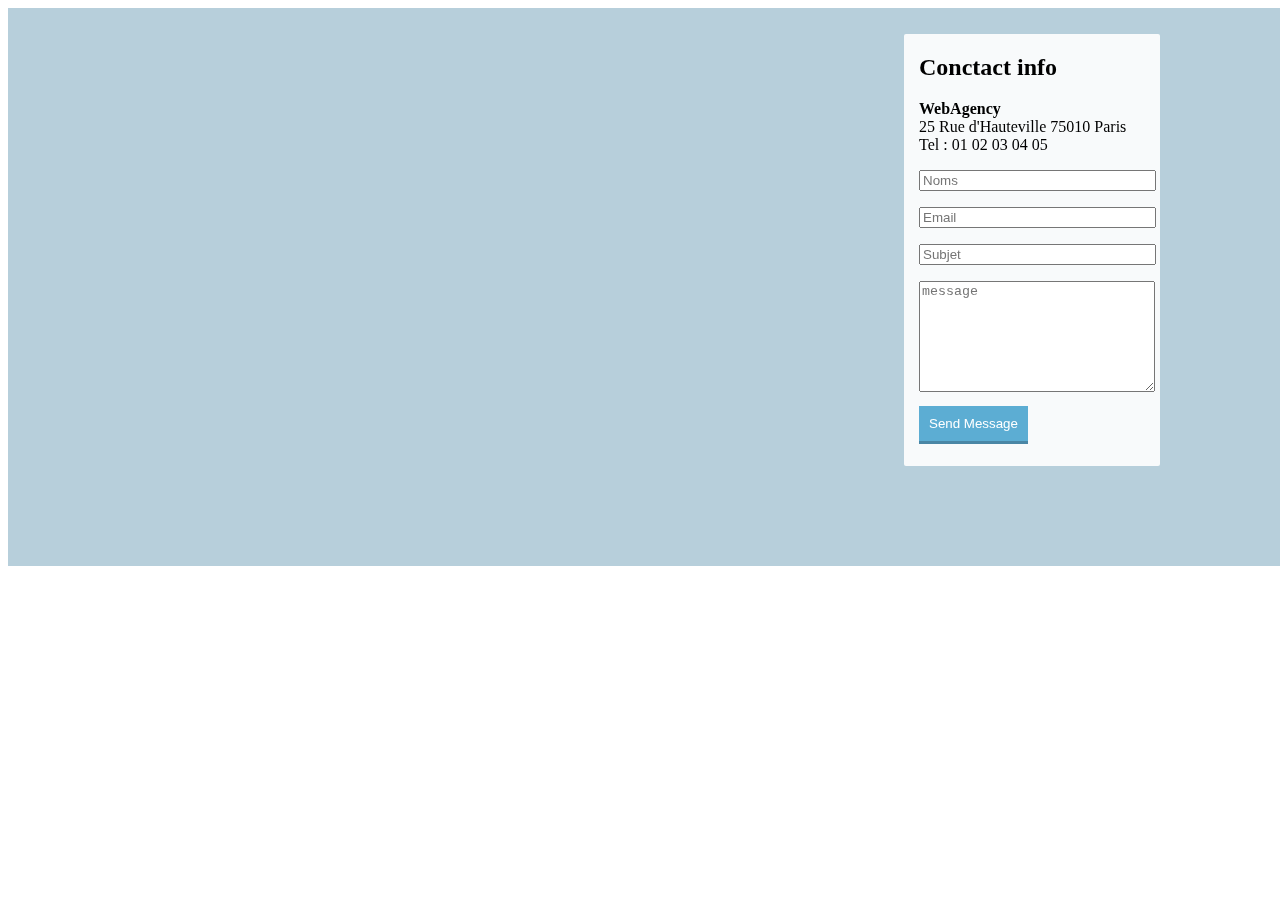
<file: Contact formulaire avec iframe google map/index.html>
<!DOCTYPE html>
<html lang="">
<head>
    <meta charset="UTF-8">
    <meta name="viewport" content="width=device-width, initial-scale=1.0">
    <link rel="stylesheet" href="style.css" media="all">
    <title>Document</title>
</head>

<body>
    <footer>
        <div id="block_contact">
            <h2>Conctact info</h2>
            <p><span>WebAgency</span> <br />
                25 Rue d'Hauteville 75010 Paris<br />
                Tel : 01 02 03 04 05</p>
            <form method="post" action="traitement.php">
                
                <p>
                <input type="text" name="noms" id="name" placeholder="Noms" required /></p>
                <p>
                <input type="email" name="email" id="email" placeholder="Email" required /></p>
                <p>
                <input type="text" name="subjet" id="Subjet" placeholder="Subjet" required /></p>
                <textarea placeholder="message" required></textarea>
                <input type="submit" value="Send Message">
            </form>
        </div>
        <div id="color_on_map"></div>
        <div>
            <iframe width="100%" height="600" src="https://maps.google.com/maps?width=100%&height=600&hl=fr&q=25%20Rue%20d'Hauteville%2075010%20Paris+(WebAgency)&ie=UTF8&t=&z=14&iwloc=B&output=embed" frameborder="0" scrolling="no" marginheight="0" marginwidth="0"><a href="https://www.mapsdirections.info/fr/creez-une-carte-google/">Créez une Carte Google</a> by <a href="https://www.mapsdirections.info/fr/">Carte de France</a></iframe></div>
   </footer>
</body>
</html>
</file>
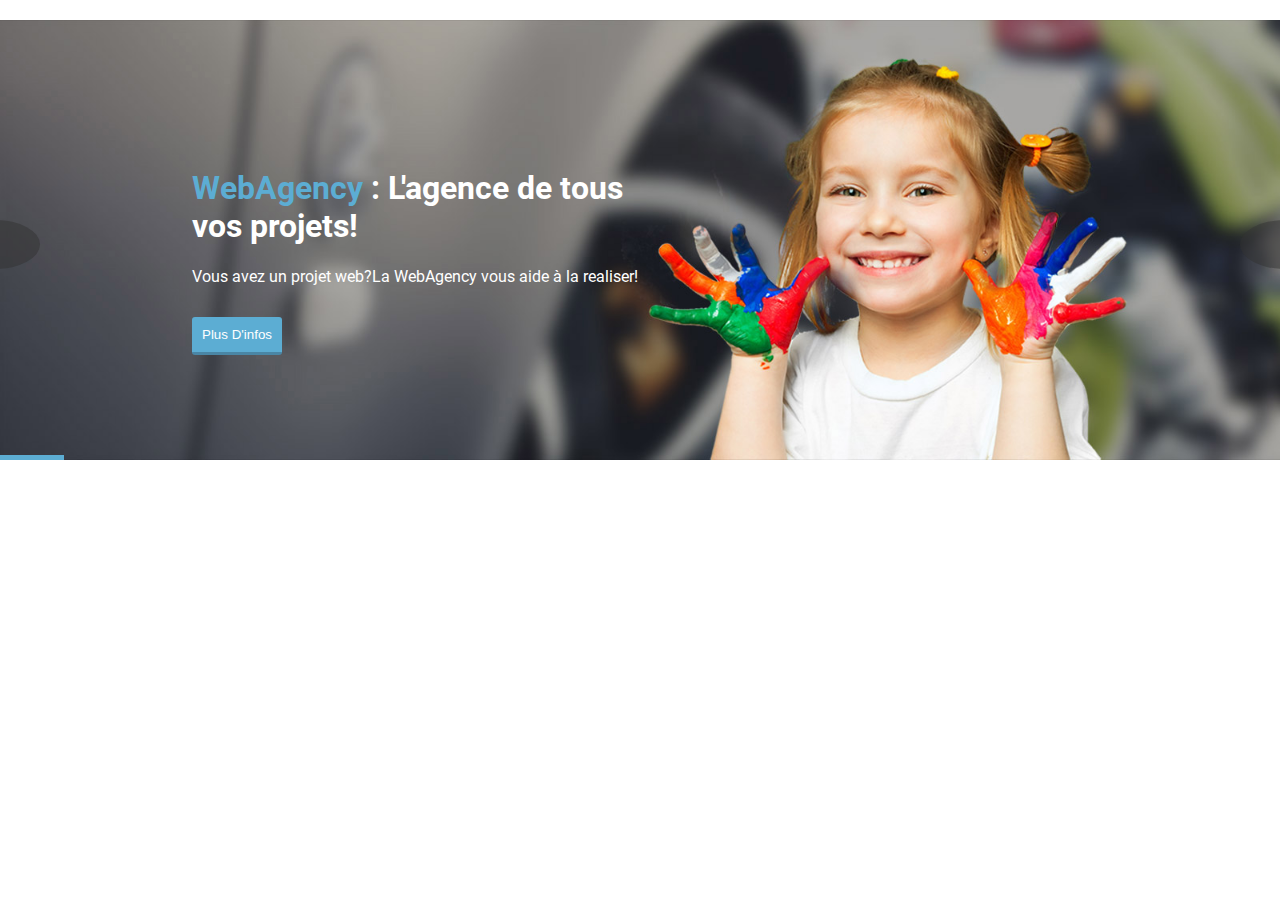
<file: Slider responsiv sans js/index.html>
<!DOCTYPE html>
<html lang="en">

<head>
    <meta charset="UTF-8">
    <meta name="viewport" content="width=device-width, initial-scale=1.0">
    <link rel="stylesheet" href="style/style.css" media="all">
    <link rel="stylesheet" href="style/font.css">
    <link rel="stylesheet" href="https://use.fontawesome.com/releases/v5.3.1/css/all.css" integrity="sha384-mzrmE5qonljUremFsqc01SB46JvROS7bZs3IO2EmfFsd15uHvIt+Y8vEf7N7fWAU" crossorigin="anonymous">
    <title>Slider</title>
</head>

<body>
    <!-- Slider -->
    <div class="slidercontainer">
        <input type="radio" name="images" id="i1" checked>
        <input type="radio" name="images" id="i2">




        <div class="slide_img" id="one">

            <img src="images/slider/bg1.jpg">

            <div id=slidertext>
                <h1><span>WebAgency</span> : L'agence de tous vos projets!</h1>
                <p>Vous avez un projet web?La WebAgency vous aide à la realiser!</p>
                <button href="#service"> Plus D'infos</button>
            </div>


            <label for="i2" class="pre"><i class="fas fa-chevron-left" title="précédent" id="precedent1"></i></label>
            <label for="i2" class="nxt"><i class="fas fa-chevron-right" title="suivant" id="suivant1"></i></label>

            <div id="loading1"></div>

        </div>
        <div class="slide_img" id="two">
            <img src="images/slider/bg2.jpg">

            <label for="i1" class="pre"><i class="fas fa-chevron-left" title="précédent" id="precedent2"></i></label>
            <label for="i1" class="nxt"><i class="fas fa-chevron-right" title="suivant" id="suivant2"></i></label>

            <div id="loading2"></div>

        </div>

    </div>
</body>

</html>
</file>
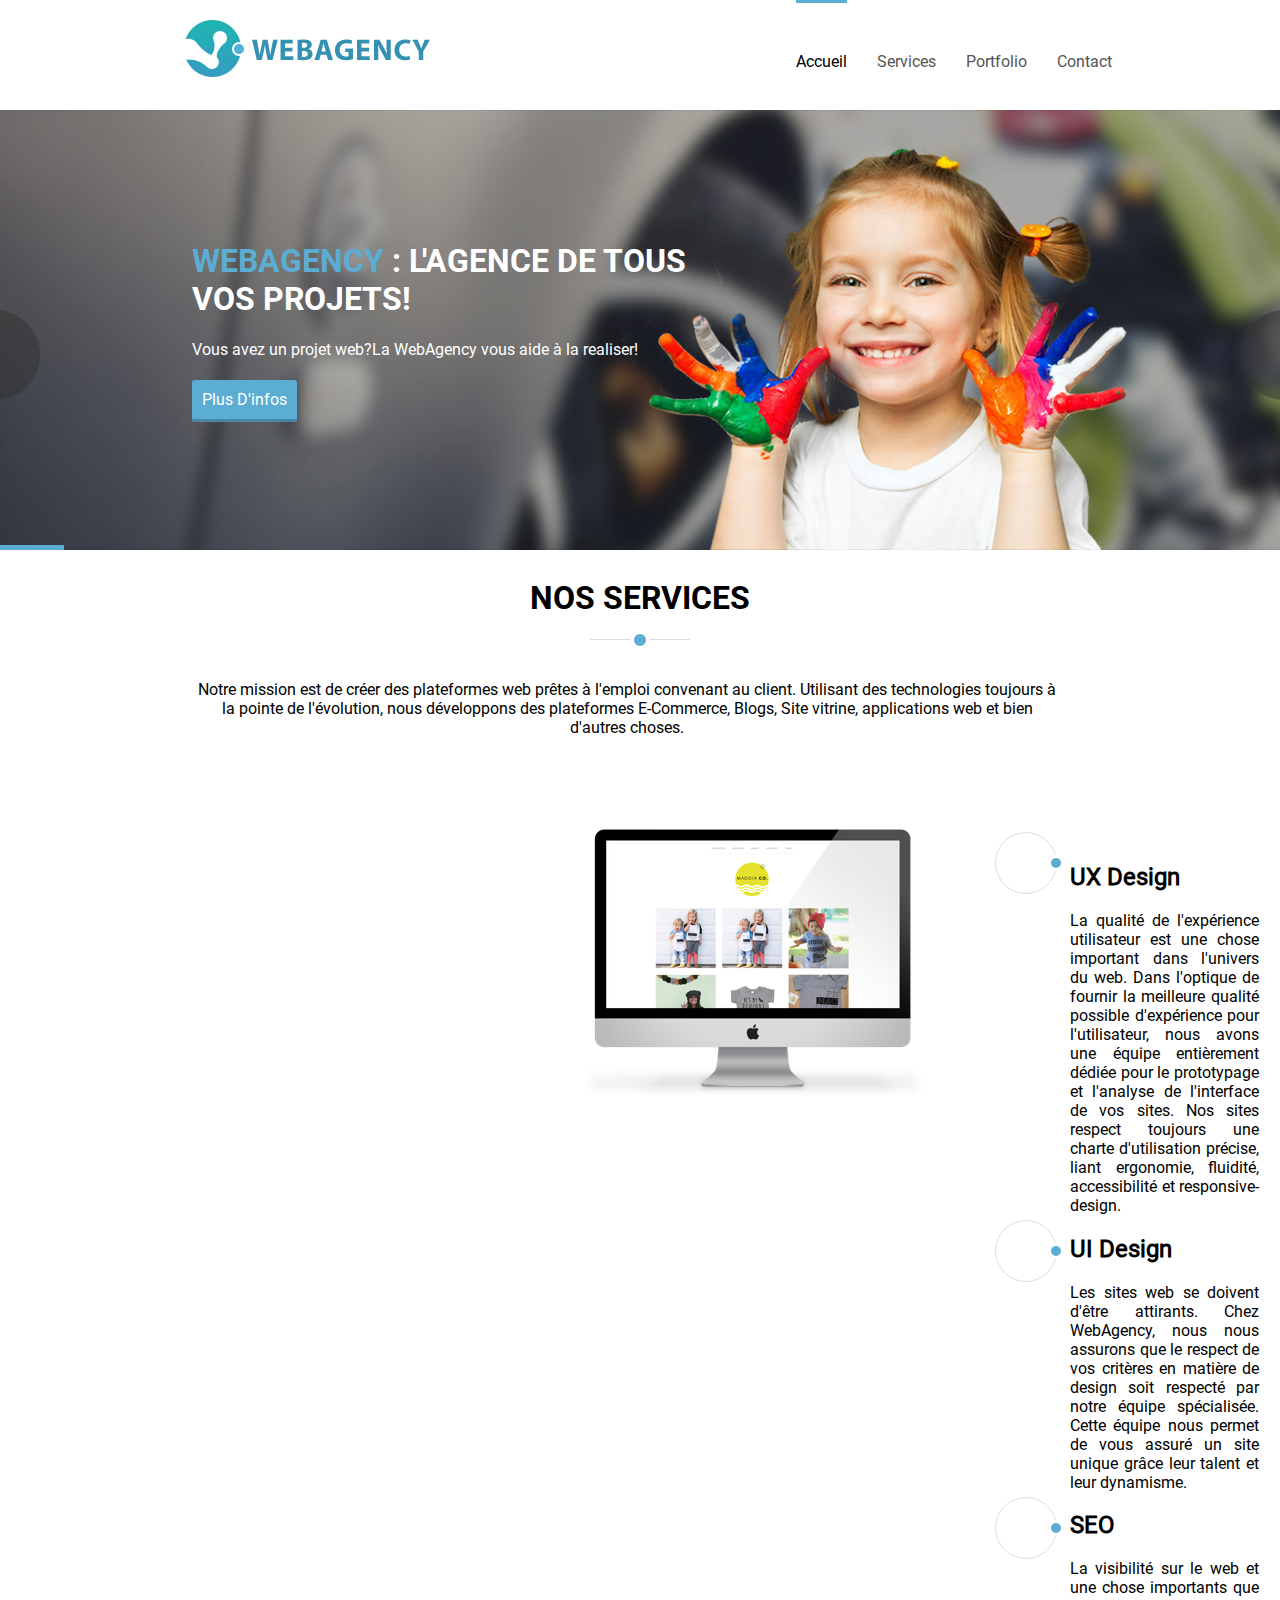
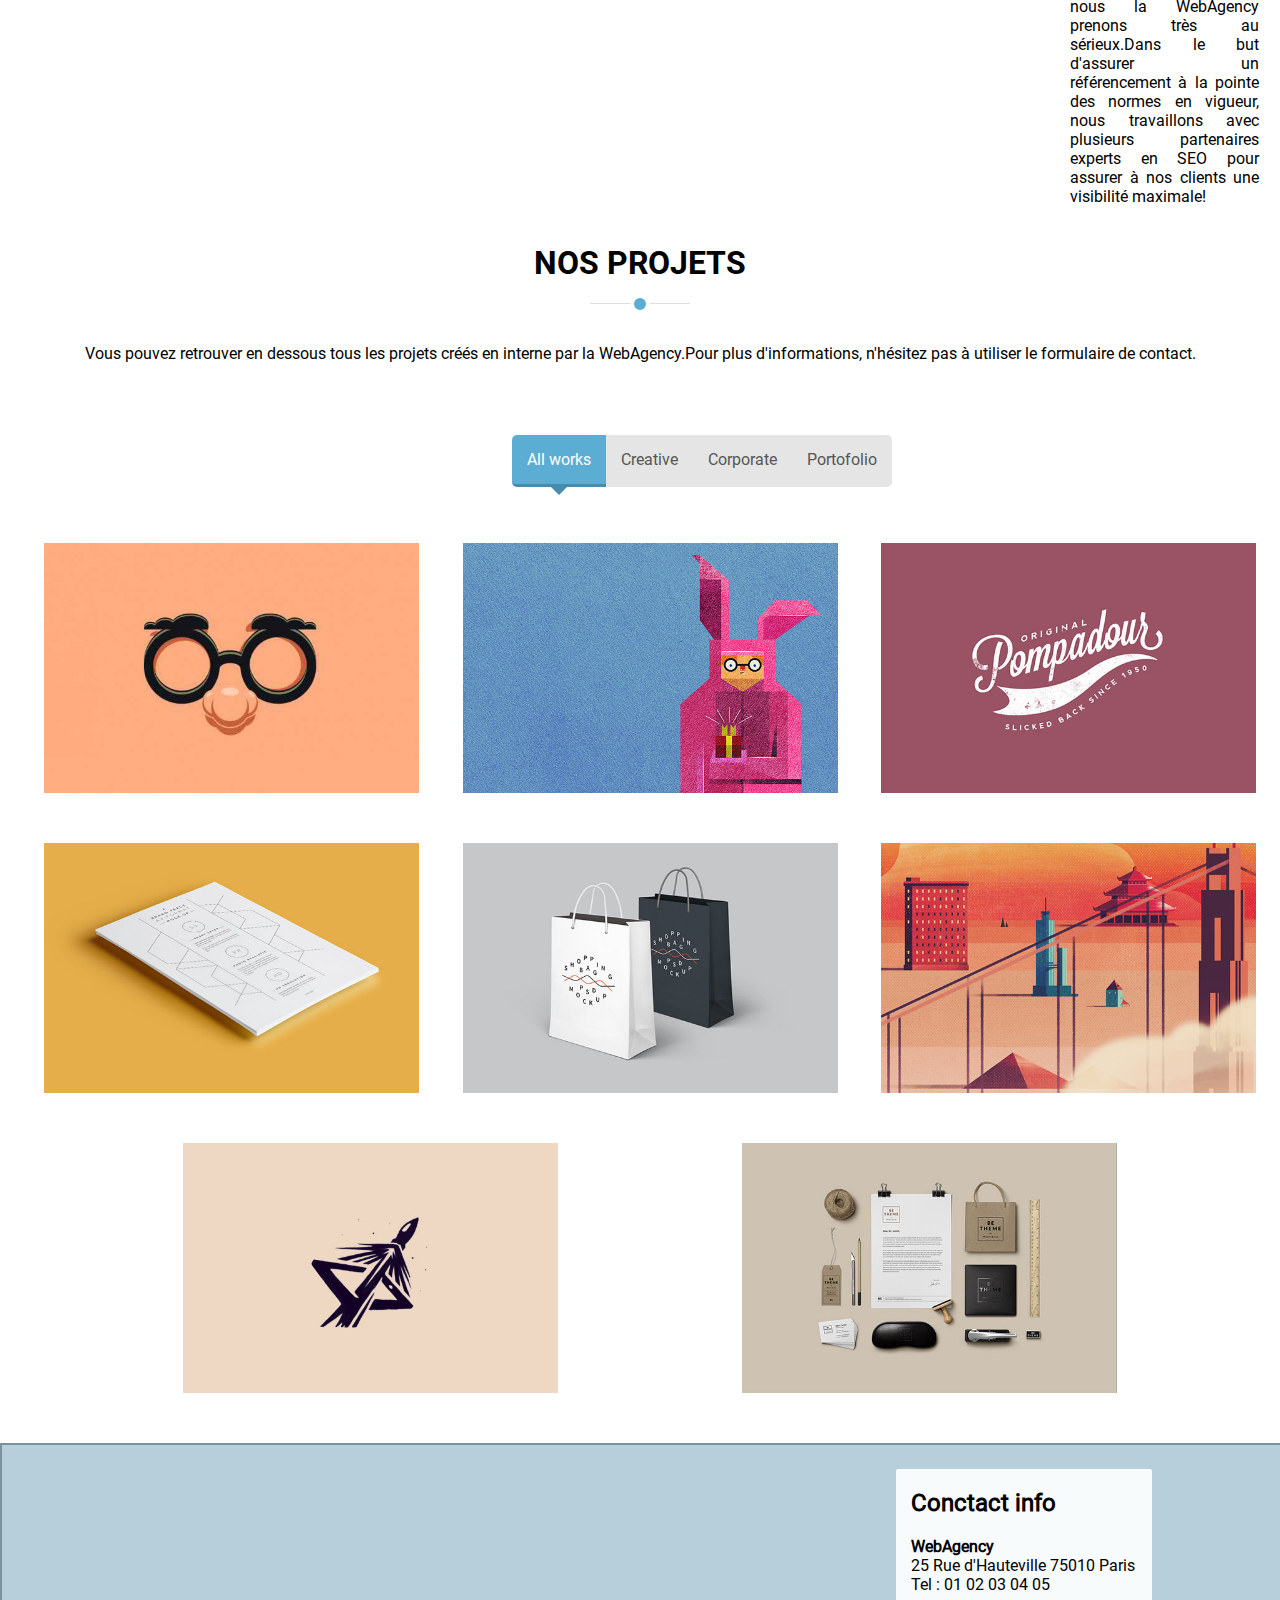
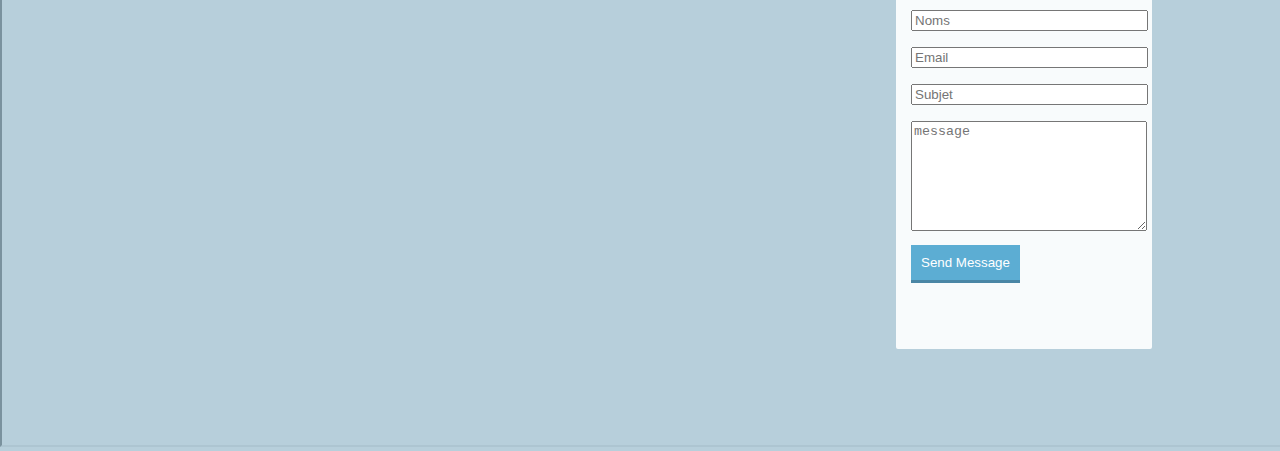
<file: template complet/index.html>
<!DOCTYPE html>
<html lang="fr">

<head>
    <meta charset="utf-8">
    <meta name="viewport" content="width=device-width, initial-scale=1.0">

    <link rel="stylesheet" href="https://use.fontawesome.com/releases/v5.3.1/css/all.css" integrity="sha384-mzrmE5qonljUremFsqc01SB46JvROS7bZs3IO2EmfFsd15uHvIt+Y8vEf7N7fWAU" crossorigin="anonymous">
    <link rel="shortcut icon" type="image/x-icon" href="images/ico/favicon.ico">
    <link rel="stylesheet" href="style/font.css">
    <link rel="stylesheet" href="style/style.css" media="all">

    <title>WebAgency</title>
</head>

<body>
    <!--En-tête -->
    <header>
        <img src="images/logo.png" alt="logo webagency">
        <nav id="navbar">

            <ul id="navlist">
                <li><a href="index.html" class="active">Accueil</a></li>
                <li><a href="#services">Services</a></li>
                <li><a href="#portfolio">Portfolio</a></li>
                <li><a href="#contact">Contact</a></li>
            </ul>
        </nav>
    </header>

    <!-- Slider -->

    <section class="slidercontainer">
        <input type="radio" name="images" id="i1" checked>
        <input type="radio" name="images" id="i2">

        <div class="slide_img" id="one">

            <img src="images/slider/bg1.jpg" alt="une petite fille avec les mains pleins de peinture ">

            <div id=slidertext>
                <h1><span>WebAgency</span> : L'agence de tous vos projets!</h1>
                <p>Vous avez un projet web?La WebAgency vous aide à la realiser!</p>
                <a href="#services"> Plus D'infos</a>
            </div>


            <label for="i2" class="pre"><i class="fas fa-chevron-left" title="précédent" id="precedent1"></i></label>
            <label for="i2" class="nxt"><i class="fas fa-chevron-right" title="suivant" id="suivant1"></i></label>

            <div id="loading1"></div>

        </div>
        <div class="slide_img" id="two">
            <img src="images/slider/bg2.jpg" alt="un enfant avec un mégaphone">

            <label for="i1" class="pre"><i class="fas fa-chevron-left " title="précédent" id="precedent2"></i></label>
            <label for="i1" class="nxt"><i class="fas fa-chevron-right" title="suivant" id="suivant2"></i></label>

            <div id="loading2"></div>

        </div>

    </section>

    <!--Service -->

    <article id="services">
        <h1>Nos Services</h1>
        <div class="rond"></div>
        <p id=servicepresentation>Notre mission est de créer des plateformes web prêtes à l'emploi convenant au client. Utilisant des technologies toujours à la pointe de l'évolution, nous développons des plateformes E-Commerce, Blogs, Site vitrine, applications web et bien d'autres choses.</p>

        <div id="blocservicetext">
            <img src="images/main-feature.png" alt="écrant d'ordinateur">
            <div id="servicetext">
               
                <i class="fas fa-chart-line fa-2x servicesicones" >
                </i>
               
                 <div class="rondtext"></div>

                <h2>UX Design</h2>

                <p>La qualité de l'expérience utilisateur est une chose important dans l'univers du web. Dans l'optique de fournir la meilleure qualité possible d'expérience pour l'utilisateur, nous avons une équipe entièrement dédiée pour le prototypage et l'analyse de l'interface de vos sites. Nos sites respect toujours une charte d'utilisation précise, liant ergonomie, fluidité, accessibilité et responsive-design.</p>

                <i class="fas fa-cubes fa-2x servicesicones" >
                </i>
                
                <div class="rondtext"></div>
                
                <h2>UI Design</h2>

                <p>Les sites web se doivent d'être attirants. Chez WebAgency, nous nous assurons que le respect de vos critères en matière de design soit respecté par notre équipe spécialisée. Cette équipe nous permet de vous assuré un site unique grâce leur talent et leur dynamisme.</p>

                <i class="fas fa-chart-pie fa-2x servicesicones" >
                </i>
                
                <div class="rondtext"></div>
                
                <h2>SEO</h2>

                <p>La visibilité sur le web et une chose importants que nous la WebAgency prenons très au sérieux.Dans le but d'assurer un référencement à la pointe des normes en vigueur, nous travaillons avec plusieurs partenaires experts en SEO pour assurer à nos clients une visibilité maximale!</p>
            </div>
        </div>
    </article>

    <!-- Nos Projets-->

    <section id="block_nos_projets">
        <div>
            <h1 id="portfolio">Nos Projets</h1>
            <div class="rond"></div>
            <p id="nos_projet_text">Vous pouvez retrouver en dessous tous les projets créés en interne par la WebAgency.Pour plus d'informations, n'hésitez pas à utiliser le formulaire de contact.</p>
            <div id="container_menu_portfolio">
                <div id="portfolio_menu">
                    <ul>
                        <li>All works</li>
                        <li>Creative
                        </li>
                        <li>Corporate</li>
                        <li>Portofolio
                        </li>
                    </ul>
                </div>
            </div>
            <div id="imgprojets">
                <article>
                    <img src="images/portfolio/01.jpg" alt="logo de Potter Optik" class="portfolio_img">
                    <div class="overlay_projet_info">
                        <div class="icone_projet_info"><i class="far fa-eye"></i></div>
                        <div class="legend">
                            <h3>Potter Optik</h3>
                            <p>Site vitrine d'un commerce d'opticien</p>
                        </div>
                    </div>
                </article>

                <article>
                    <img src="images/portfolio/02.jpg" alt="logo de rose lapin" class="portfolio_img">
                    <div class="overlay_projet_info">
                        <div class="icone_projet_info"><i class="far fa-eye"></i></div>
                        <div class="legend">
                            <h3>Rose Lapin</h3>
                            <p> Spécialiste événementiel de pâque</p>
                        </div>
                    </div>

                </article>

                <article>
                    <img src="images/portfolio/03.jpg" alt="logo de pompadour coiffure" class="portfolio_img">
                    <div class="overlay_projet_info">
                        <div class="icone_projet_info"><i class="far fa-eye"></i></div>
                        <div class="legend">
                            <h3>Pompadour Coiffure</h3>
                            <p>Site vitrine d'un salon de coiffure</p>
                        </div>
                    </div>
                </article>

                <article>
                    <img src="images/portfolio/04.jpg" alt="logo d'Architecte adventure" class="portfolio_img">
                    <div class="overlay_projet_info">
                        <div class="icone_projet_info"><i class="far fa-eye"></i></div>
                        <div class="legend">
                            <h3>Architecte adventure</h3>
                            <p>Un blog d'architecte qui partage son univers </p>
                        </div>
                    </div>
                </article>

                <article>
                    <img src="images/portfolio/05.jpg" alt="logo de verted" class="portfolio_img">
                    <div class="overlay_projet_info">
                        <div class="icone_projet_info"><i class="far fa-eye"></i></div>
                        <div class="legend">
                            <h3>Verted</h3>
                            <p>E-commerce de vente et achat de vêtement </p>
                        </div>
                    </div>
                </article>

                <article>
                    <img src="images/portfolio/06.jpg" alt="logo de jojodada graphiste" class="portfolio_img">
                    <div class="overlay_projet_info">
                        <div class="icone_projet_info"><i class="far fa-eye"></i></div>
                        <div class="legend">
                            <h3>Jojodada graphiste</h3>
                            <p>Portfolio d'un graphiste</p>
                        </div>
                    </div>
                </article>

                <article>
                    <img src="images/portfolio/07.jpg" alt="logo de rocket boy" class="portfolio_img">
                    <div class="overlay_projet_info">
                        <div class="icone_projet_info"><i class="far fa-eye"></i></div>
                        <div class="legend">
                            <h3>Rocket Boy</h3>
                            <p>Site d'actualité d'Aerospatiale</p>
                        </div>
                    </div>
                </article>

                <article>
                    <img src="images/portfolio/08.jpg" alt="logo de FourniturePlus" class="portfolio_img">
                    <div class="overlay_projet_info">
                        <div class="icone_projet_info"><i class="far fa-eye"></i></div>
                        <div class="legend">
                            <h3>FourniturePlus</h3>
                            <p>e-commerce de papeterie </p>
                        </div>
                    </div>
                </article>

            </div>
        </div>

    </section>

    <!-- Contact info-->
    <footer id="contact">
        <div id="block_contact">
            <h2>Conctact info</h2>
            <p><span>WebAgency</span> <br />
                25 Rue d'Hauteville 75010 Paris<br />
                Tel : 01 02 03 04 05</p>
            <form method="post" action="traitement.php">

                <p>
                    <input type="text" name="noms" id="name" placeholder="Noms" required /></p>
                <p>
                    <input type="email" name="email" id="email" placeholder="Email" required /></p>
                <p>
                    <input type="text" name="subjet" id="Subjet" placeholder="Subjet" required /></p>
                <textarea placeholder="message" required></textarea>
                <input type="submit" value="Send Message">
            </form>
        </div>
        <div id="color_on_map"></div>
        <div>
            <iframe src="https://maps.google.com/maps?&hl=fr&q=25%20Rue%20d'Hauteville%2075010%20Paris+(WebAgency)&ie=UTF8&t=&z=14&iwloc=B&output=embed">

            </iframe></div>
    </footer>



</body>

</html>
</file>
<file: Contact formulaire avec iframe google map/style.css>
#block_contact {
    position: absolute;
    border-radius: 2px;
    margin-left: 70%;
    margin-top: 2%;
    background-color: rgba(255, 255, 255, 0.9);
    width: 20%;
    height: 48%;
    z-index: 3;
}

#block_contact h2 {
    margin-left: 15px;
}

#block_contact span {
    font-weight: bold;
}

#block_contact p {
    margin-left: 15px;
}

p input {
    width: 95%;
}

textarea {
    margin-left: 15px;
    width: 90%;
    padding-bottom: 30%;
}

input[ type="submit"] {
    margin-top: 10px;
    margin-left: 15px;
    border: none;
    background-color: #5CADD3;
    border-bottom: 3px solid #4A86A5;
    color: white;
    padding: 10px;
    transition: 0, 2s;
}

input[type="submit"]:hover
{   
    border-bottom: 4px solid #4A86A5;
        transform: scale(1.1);
}

input[type="submit"]:active
{
    border-bottom: 2px solid #4A86A5;
    transform: scale(0.98);
}

#color_on_map {
    position: absolute;
    background-color: rgba(74, 134, 165, 0.4);
    width: 100%;
    height: 62%;
    z-index: 2;

}


@media all and (max-device-width: 480px)
{
    #block_contact {
    position: absolute;
    border-radius: 2px;
    margin-left: 10%;
    margin-top: 6%;
    background-color: white;
    width: 70%;
    height: 450px;
    }
    
        #color_on_map {
        position: absolute;
        background-color: rgba(74, 134, 165, 0.2);
        width: 100%;
        height: 600px;
    }

  

    input[type="submit"]:hover {
        border-bottom: 3px solid #4A86A5;
        transform: scale(1);
    }

    input[type="submit"]:active {
        border-bottom: 2px solid #4A86A5;
        transform: scale(0.99);
    }
}
</file>
<file: Slider responsiv sans js/style/style.css>
html,
body {
    width: 100%;
    height: 100%;
    margin: 0;
    font-family: 'roboto', sans-serif;
}

h1 {
    font-family: 'roboto-bold', sans-serif;
}

a:link {
    text-decoration: none;
    color: black;
}

/*Slider*/

.slidercontainer {
    margin: 0 auto;
    margin-top: 20px;
    position: relative;
    width: 100%;
    height: 0;
}

.slide_img {
    position: absolute;
    width: 100%;
    height: 100;
    overflow: hidden;
}

.slide_img img {
    width: 100%;
}

#i1,
#i2 {
    display: none;
}

.pre,
.nxt {
    width: 90px;
    height: 49px;
    position: absolute;
    border-radius: 50%;
    top: 45%;
    background: rgba(50, 50, 50, 0.5);
    z-index: 99;
    cursor: pointer;
}

.fas {
    color: white;
}

#suivant1,
#suivant2 {
    padding-top: 20%;
    padding-left: 15%;
}

#precedent1,
#precedent2 {
    padding-top: 20%;
    padding-left: 75%;
}

.pre {
    left: -50px;
}

.nxt {
    right: -50px;
}

.nav {
    width: 100%;
    height: 11px;
    bottom: 12%;
    position: absolute;
    text-align: center;
    z-index: 99;
}

.slide_img {
    z-index: -1;
}

#i1:checked ~ #one,
#i2:checked ~ #two {
    z-index: 9;
}


@media all and (max-device-width: 480px) {
    .slide_img {
        position: absolute;
        width: 100%;
        height: 100;
    }

    .slide_img img {
        width: 100%;
    }

    #i1,
    #i2 {
        display: none;
    }

    .pre,
    .nxt {
        width: 12%;
        height: 96%;
        position: absolute;
        top: 0;
        background: rgba(88, 88, 88, 0.4);
        z-index: 99;
        cursor: pointer;
        border-radius: 0;
    }

    .pre {
        left: 0;
    }

    .nxt {
        right: 0;
    }

    .nav {
        width: 100%;
        height: 11px;
        bottom: 12%;
        position: absolute;
        text-align: center;
        z-index: 99;
    }

    .slide_img {
        z-index: -1;
    }

    #i1:checked ~ #one,
    #i2:checked ~ #two {
        z-index: 9;
    }

    .fas {
        color: white;
        overflow: hidden;
    }

    #suivant1,
    #suivant2 {
        padding-top: 150%;
        padding-left: 35%;

    }

    #precedent1,
    #precedent2 {
        padding-top: 150%;
        padding-left: 55%;
    }

}


/*text slider*/

#slidertext {
    position: absolute;
    z-index: 9;
    top: 0;
    margin-top: 10%;
    margin-left: 15%;
    color: white;
}

#slidertext span {
    color: #5CADD3;
}

#slidertext h1 {
    width: 75%;
    font-size: 2.5vw;
}

button {
    color: #ffff;
    background-color: #5CADD3;
    border: none;
    padding: 10px;
    border-radius: 3px;
    border-bottom: 3px solid #4A86A5;
    position: relative;
    cursor: pointer;
    outline: none;
    top: 15px;
    transition: 0, 2s;
}

button:hover {
    border-bottom: 4px solid #4A86A5;
    transform: scale(1.1);
}

button:active {
    border-bottom: 2px solid #4A86A5;
    transform: scale(0.98);
}

#loading1 {
    width: 5%;
    height: 5px;
    background-color: #5CADD3;
    position: absolute;
    bottom: 4px;
    z-index: 99;
}

#loading2 {
    width: 5%;
    height: 5px;
    background-color: #5CADD3;
    position: absolute;
    bottom: 4px;
    left: 5%;
    z-index: 99;
}

@media all and (max-device-width: 480px) {

    #slidertext h1 {
        font-size: 1.2em;
        margin: 0;
        margin-top: -20px;
        margin-left: -20px;
        width: 100%;
    }

    #slidertext p {
        display: none;
    }

    button {
        padding: 8px;
        font-size: 0.8em;
    }


    button:active {
        border-bottom: 2px solid #4A86A5;
        transform: scale(0.99);
    }
}
</file>
<file: Slider responsiv sans js/style/font.css>
@font-face {
    font-family: 'Roboto';
    src: url('../fonts/Roboto-Regular.ttf') format('truetype');
    font-weight: normal;
    font-style: normal;
}

@font-face {
    font-family: 'Roboto-Bold';
    src: url('../fonts/Roboto-Bold.ttf') format('truetype');
    font-weight: bold;
    font-style: normal;
}
</file>
<file: template complet/style/font.css>
@font-face {
    font-family: 'Roboto';
    src: url('../fonts/Roboto-Regular.ttf') format('truetype');
    font-weight: normal;
    font-style: normal;
}

@font-face {
    font-family: 'Roboto-Bold';
    src: url('../fonts/Roboto-Bold.ttf') format('truetype');
    font-weight: bold;
    font-style: normal;
}
</file>
<file: template complet/style/style.css>
/* ----------------------------------------SOMMRAIRE--------------------------------------------------------*

-CSS Maquette (style global) 

-Header 

-Button nav 

-Slider 

-text slider 

-circle 

-service 

-block service text 

-service text 

-icone and circle 

-portfolio 

-Menu portfolio

-image portfolio 

-overlay_image_portfolio 

-info_in_overlay_portfolio 

-footer

--------------------------------------------------------------------------------------------------------------*/


/*------------------------------------------------css maquette -------------------------------------------------*/

html,
body {
    width: 100%;
    height: 100%;
    margin: 0;
    font-family: 'roboto', sans-serif;
    box-sizing: border-box;
}

h1 {
    font-family: 'roboto-bold', sans-serif;
    text-transform: uppercase;
}

a:link {
    text-decoration: none;
    color: black;
}

/*----------------------------------------header (navbar)-------------------------------------------------------*/

header {
    z-index: 100;
    display: flex;
    justify-content: space-around;
    flex-wrap: wrap;
    background-color: rgb(255, 255, 255);
    position: fixed;
    left: 0;
    top: 0;
    width: 100%;
    padding: 20px;

}

header img
{
    height: 100%;
}

#navbar ul {
    display: flex;
    list-style-type: none;
}

#navbar ul li {

    margin-top: 16px;
    margin-right: 30px;
    color: #555;
}



@media all and (max-device-width: 480px) {
    header {
        margin-left: -40px;
    }

    header img {
        height: 100%;
        margin-right: -0%;
    }

    #navbar ul {

        margin: 0;
        text-align: center;
        width: 100%;
        padding-left: 0;
        margin-left: 20px;

    }

    #navbar ul li {
        margin-right: 15px;
        margin-top: 10px;

    }

}

/*------------------------------------button nav active and hover-----------------------------------------------*/
#navbar a {
    border-top: 3px solid transparent;
    padding-top: 49px;
    width: 60px;
    color: #555;
    font-size: 1em;
}


#navbar a:hover {
    border-top: 3px solid;
    border-top-color: #5CADD3;
    padding-top: 49px;
    width: 60px;
    color: #000;
}

#navbar a.active {
    border-top: 3px solid;
    border-top-color: #5CADD3;
    padding-top: 49px;
    width: 60px;
    color: black;
}

@media all and (max-device-width: 480px) {

    #navbar a {

        border-top: none;

    }

    #navbar a.active {
        border-top: none;


    }

    #navbar a:hover {
        border-top: none;
    }
}


/*------------------------------------------------Slider-+------------------------------------------------------*/

.slidercontainer {
    margin: 0 auto;
    margin-top: 110px;
    position: relative;
    width: 100%;
    height: 0;
}

.slide_img {
    position: absolute;
    width: 100%;

    overflow: hidden;
}

.slide_img img {
    width: 100%;
}

#i1,
#i2 {
    display: none;
}

.pre,
.nxt {
    width: 90px;
    height: 90px;
    position: absolute;
    border-radius: 50%;
    top: 45%;
    background: rgba(50, 50, 50, 0.5);
    z-index: 99;
    cursor: pointer;
}

.fas {
    color: white;
}

#suivant1,
#suivant2 {
    padding-top: 37%;
    padding-left: 15%;
}

#precedent1,
#precedent2 {
    padding-top: 37%;
    padding-left: 75%;
}

.pre {
    left: -50px;
}

.nxt {
    right: -50px;
}

.nav {
    width: 100%;
    height: 11px;
    bottom: 12%;
    position: absolute;
    text-align: center;
    z-index: 99;
}

.slide_img {
    z-index: -1;
}

#i1:checked ~ #one,
#i2:checked ~ #two {
    z-index: 9;
}


@media all and (max-device-width: 480px) {
    .slide_img {
        position: absolute;
        width: 100%;
    }

    .slide_img img {
        width: 100%;
    }

    #i1,
    #i2 {
        display: none;
    }

    .pre,
    .nxt {
        width: 12%;
        height: 96%;
        position: absolute;
        top: 0;
        background: rgba(88, 88, 88, 0.4);
        z-index: 99;
        cursor: pointer;
        border-radius: 0;
    }

    .pre {
        left: 0;
    }

    .nxt {
        right: 0;
    }

    .nav {
        width: 100%;
        height: 11px;
        bottom: 12%;
        position: absolute;
        text-align: center;
        z-index: 99;
    }

    .slide_img {
        z-index: -1;
    }

    #i1:checked ~ #one,
    #i2:checked ~ #two {
        z-index: 9;
    }

    .fas {
        color: white;
        overflow: hidden;
    }

    #suivant1,
    #suivant2 {
        padding-top: 150%;
        padding-left: 35%;

    }

    #precedent1,
    #precedent2 {
        padding-top: 150%;
        padding-left: 55%;
    }

}


/*---------------------------------------------------text slider------------------------------------------------*/

#slidertext {
    position: absolute;
    z-index: 9;
    top: 0;
    top: 25%;
    left: 15%;
    color: white;
}

#slidertext span {
    color: #5CADD3;
}

#slidertext h1 {
    width: 75%;
    font-size: 2.5vw;
}

#slidertext a {
    color: #fff;
    background-color: #5CADD3;
    border: none;
    padding: 10px;
    border-radius: 3px;
    border-bottom: 3px solid #4A86A5;
    position: relative;
    cursor: pointer;
    outline: none;
    top: 15px;
}



#loading1 {
    width: 5%;
    height: 5px;
    background-color: #5CADD3;
    position: absolute;
    bottom: 4px;
    z-index: 99;
}

#loading2 {
    width: 5%;
    height: 5px;
    background-color: #5CADD3;
    position: absolute;
    bottom: 4px;
    left: 5%;
    z-index: 99;
}

@media all and (max-device-width: 480px) {

    #slidertext {
        top: 10%;
    }

    #slidertext h1 {
        font-size: 1.1em;
        margin: 0;
        margin-top: 60px;
        margin-left: -20px;
        width: 80%;
    }

    #slidertext p {
        display: none;
    }

    #slidertext a {
        display: none;
    }


}


/*----------------------------------------------------circle----------------------------------------------------*/

.rond {
    width: 100px;
    border: none;
    border-top: 1px solid #ddd;
    text-align: center;
    margin: 8px auto;
    overflow: visible;
}

.rond:after {
    content: "";
    display: inline-block;
    height: 12px;
    width: 12px;
    border: 4px solid #fff;
    position: relative;
    transform: translateY(-50%);
    border-radius: 50%;
    background-color: #5cadd3;

}

/*-----------------------------------------------Service--------------------------------------------------------*/

#services {
    text-align: center;
    padding-top: 35%;
}

#service p {
    text-align: center;
    width: 75%;
    margin: 1% auto;
}

/*--------------------------------------------- blockservice text------------------------------------------------*/


#blocservicetext {
    display: flex;

}

#blocservicetext img {
    width: 510px;
    height: 319px;
    margin-top: 50px;
    margin-left: 500px;
}

@media all and (max-width: 1024px) {
    #blocservicetext img {
        margin-left: 10px;
    }

}

@media all and (max-device-width: 480px) {
    #blocservicetext {
        display: flex;
        flex-direction: column;
    }

    #blocservicetext img {
        display: flex;
        align-self: center;
        margin: 0;
        width: 300px;
        height: 209px;

    }
}


/*-----------------------------------------------service text---------------------------------------------------*/

#servicetext {
    margin-top: 90px;
}

#servicetext h2,
#servicetext p {
    display: flex;
    margin-left: 60px;
}



#servicetext p {
    width: 70%;
    text-align: justify;
}

#servicepresentation {
    margin-left: 15%;
    width: 68%;
}

@media all and (max-device-width: 480px) {
    #servicetext {
        margin: 0;
    }

    #servicetext h2 {
        margin-left: 30vw
    }
}

/*----------------------------------------------Icone and circle------------------------------------------------*/
.servicesicones {
    display: block;
    position: absolute;
    margin-top: 55px;
    /* marge pour pas cherche en top */
    color: #5CADD3;
}


.rondtext {
    align-self: center;
    border: 1px solid #ddd;
    height: 60px;
    width: 60px;
    border-radius: 50%;
    position: absolute;
    margin-top: 40px;
    left: 995px;
}

.rondtext:after {
    content: "";
    height: 10px;
    width: 10px;
    border: 3px solid #fff;
    border-radius: 50%;
    background-color: #5CADD3;
    position: absolute;
    top: 30px;
    left: 52px;
    transform: translateY(-50%);

}
@media all and (max-width:1024px)
{
    .rondtext{
        margin-top: 40px;
        left: 505px;
    }
}
@media all and (max-device-width: 480px) {
    .servicesicones {
        margin-left: 2vw;
        margin-top: 15px;
    }

    .rondtext {
        margin-top: 5px;
        left: 0;
    height: 50px;
    width: 50px;
    }
    
    .rondtext:after
    {
        top: 25px;
        left: 42px;
    }
}

/*----------------------------------------------Portfolio-------------------------------------------------------*/

#block_nos_projets {
    text-align: center;

}

/*--------------------------------------------------Menu Portfolio --------------------------------------------*/

#container_menu_portfolio {
    display: flex;
    margin-left: 40%;

}

#portfolio_menu {
    font-family: 'roboto', sans-serif;
    padding: 40px 0;
    color: #555;
}

#portfolio_menu ul {
    display: flex;
    justify-content: center;
    padding: 0;
}

#portfolio_menu li {
    list-style: none;
    background-color: #E5E5E5;
    padding: 15px;
    cursor: pointer;
    border-bottom: 3px solid transparent;
    position: relative;
}

#portfolio_menu li:first-child {
    border-radius: 5px 0 0 5px;
    border-bottom: 3px solid #468CAD;
    background-color: #5CADD3;
    color: #fff;
}

#portfolio_menu li:after {
    content: "";
    border-style: solid;
    border-width: 8px 8px 0 8px;
    border-color: #468CAD transparent transparent transparent;
    position: absolute;
    bottom: -11px;
    left: 50%;
    transform: translateX(-50%);
    visibility: hidden;
}

#portfolio_menu li:first-child:after {
    visibility: visible;
}

#portfolio_menu li:hover {
    border-bottom: 3px solid #468CAD;
    background-color: #5CADD3;
    color: #fff;
}

#portfolio_menu li:hover:after {
    visibility: visible;
}

#portfolio_menu li:last-child {
    border-radius: 0 5px 5px 0;
}

@media all and (max-width:1024px)
{
    #container_menu_portfolio
    {
        margin-left: 30%;
    }
}

@media all and (max-device-width: 480px) {

    #nos_projet_text {
        margin-left: 15%;
        width: 70%;

    }

    #container_menu_portfolio {
        margin: 0;

    }

    #portfolio_menu {
        padding-left: 10%;

    }

    #portfolio_menu li {
        padding: 2.5vw;
        font-size: 0.88em;


    }

}



/*-----------------------------------------------image portfolio------------------------------------------------*/
#imgprojets {
    display: flex;
    justify-content: space-evenly;
    flex-wrap: wrap;
}

.portfolio_img {
    display: block;
    height: 250px;
    margin-left: 20px;
    margin-bottom: 50px;

}

@media all and (max-device-width: 480px) {
    .portfolio_img {
        width: 60%;
        margin-left: 60px;
        height: 70%;
    }
}

/*--------------------------------------------Overlay_image_portfolio-------------------------------------------*/

.overlay_projet_info {
    position: absolute;
    margin-top: -50px;
    margin-left: 18px;
    overflow: hidden;
    height: 0%;
    width: 377px;
    transition: .5s ease;
    text-align: left;
    color: white;
}

#imgprojets article:hover .overlay_projet_info {
    margin-left: 18px;
    height: 12%;
    width: 377px;


}

.overlay_projet_info {
    -webkit-transform: translate(0px, -100%);
    -ms-transform: translate(0px, -100%);
    transform: translate(0px, -100%);
}

@media all and (max-width: 1024px) {
    #imgprojets article:hover .overlay_projet_info {
        height: 15%;
    }
}

@media all and (max-device-width: 480px) {
    .overlay_projet_info {
        width: 60%;

        -webkit-transform: translate(43px, -100%);
        -ms-transform: translate(43px, -100%);
        transform: translate(43px, -100%);
    }

    #imgprojets article:hover .overlay_projet_info {
        height: 19%;
        width: 60%;
    }
}

/*---------------------------------------------info_in_overlay_portfolio----------------------------------------*/

.icone_projet_info {
    position: absolute;
    color: white;
    background-color: #5CADD3;
    border-radius: 50%;
    border: 2px white solid;
    width: 20px;
    height: 20px;
    padding: 10px;
    left: 300px;
    top: 0px;
}

.legend {
    height: 100%;
    width: 377px;
    background-color: rgba(0, 0, 0, 0.5);
    padding-left: 10px;
}

.legend h3 {
    padding-top: 10px;
}




@media all and (max-device-width: 480px) {
    .icone_projet_info {
        left: 80%;
    }

    .legend {
        width: 100%;
    }
}

/*---------------------------------------------------footer-------------------------------------------------*/

#block_contact {
    position: absolute;
    border-radius: 2px;
    left: 70%;
    margin-top: 2%;
    /* Marge qui facilite le travaille de postion */
    background-color: rgba(255, 255, 255, 0.9);
    width: 20%;
    height: 480px;
    z-index: 3;

}

#block_contact h2 {
    margin-left: 15px;
}

#block_contact span {
    font-weight: bold;
}

#block_contact p {
    margin-left: 15px;
}

p input {
    width: 95%;
}

textarea {
    margin-left: 15px;
    width: 90%;
    padding-bottom: 30%;
}

input[ type="submit"] {
    margin-top: 10px;
    margin-left: 15px;
    border: none;
    background-color: #5CADD3;
    border-bottom: 3px solid #4A86A5;
    color: white;
    padding: 10px;
    transition: 0.2s;
}

input[type="submit"]:hover {
    border-bottom: 4px solid #4A86A5;
    transform: scale(1.1);
}

input[type="submit"]:active {
    border-bottom: 2px solid #4A86A5;
    transform: scale(0.98);
}

#color_on_map {
    position: absolute;
    background-color: rgba(74, 134, 165, 0.4);
    width: 100%;
    height: 608px;
    z-index: 2;

}

@media all and (max-width: 1024px) {
    #block_contact {
        margin-top: 5%;
        left: 60%;
        width: 30%;
        height: 450px;
    }

    #color_on_map {
        height: 600px;
    }
}


@media all and (max-device-width: 480px) {
    #block_contact {
        position: absolute;
        border-radius: 2px;
        left: 20%;
        margin-top: 20%;
        background-color: white;
        width: 70%;
        height: 450px;
    }


    #color_on_map {
        position: absolute;
        background-color: rgba(74, 134, 165, 0.2);
        width: 100%;
        height: 600px;
    }



    input[type="submit"]:hover {
        border-bottom: 3px solid #4A86A5;
        transform: scale(1);
    }

    input[type="submit"]:active {
        border-bottom: 2px solid #4A86A5;
        transform: scale(0.99);
    }
}


/*----------------------------------Iframe google map-----------------------------------------*/

iframe {
    width: 100%;
    height: 600px;

}
</file>
